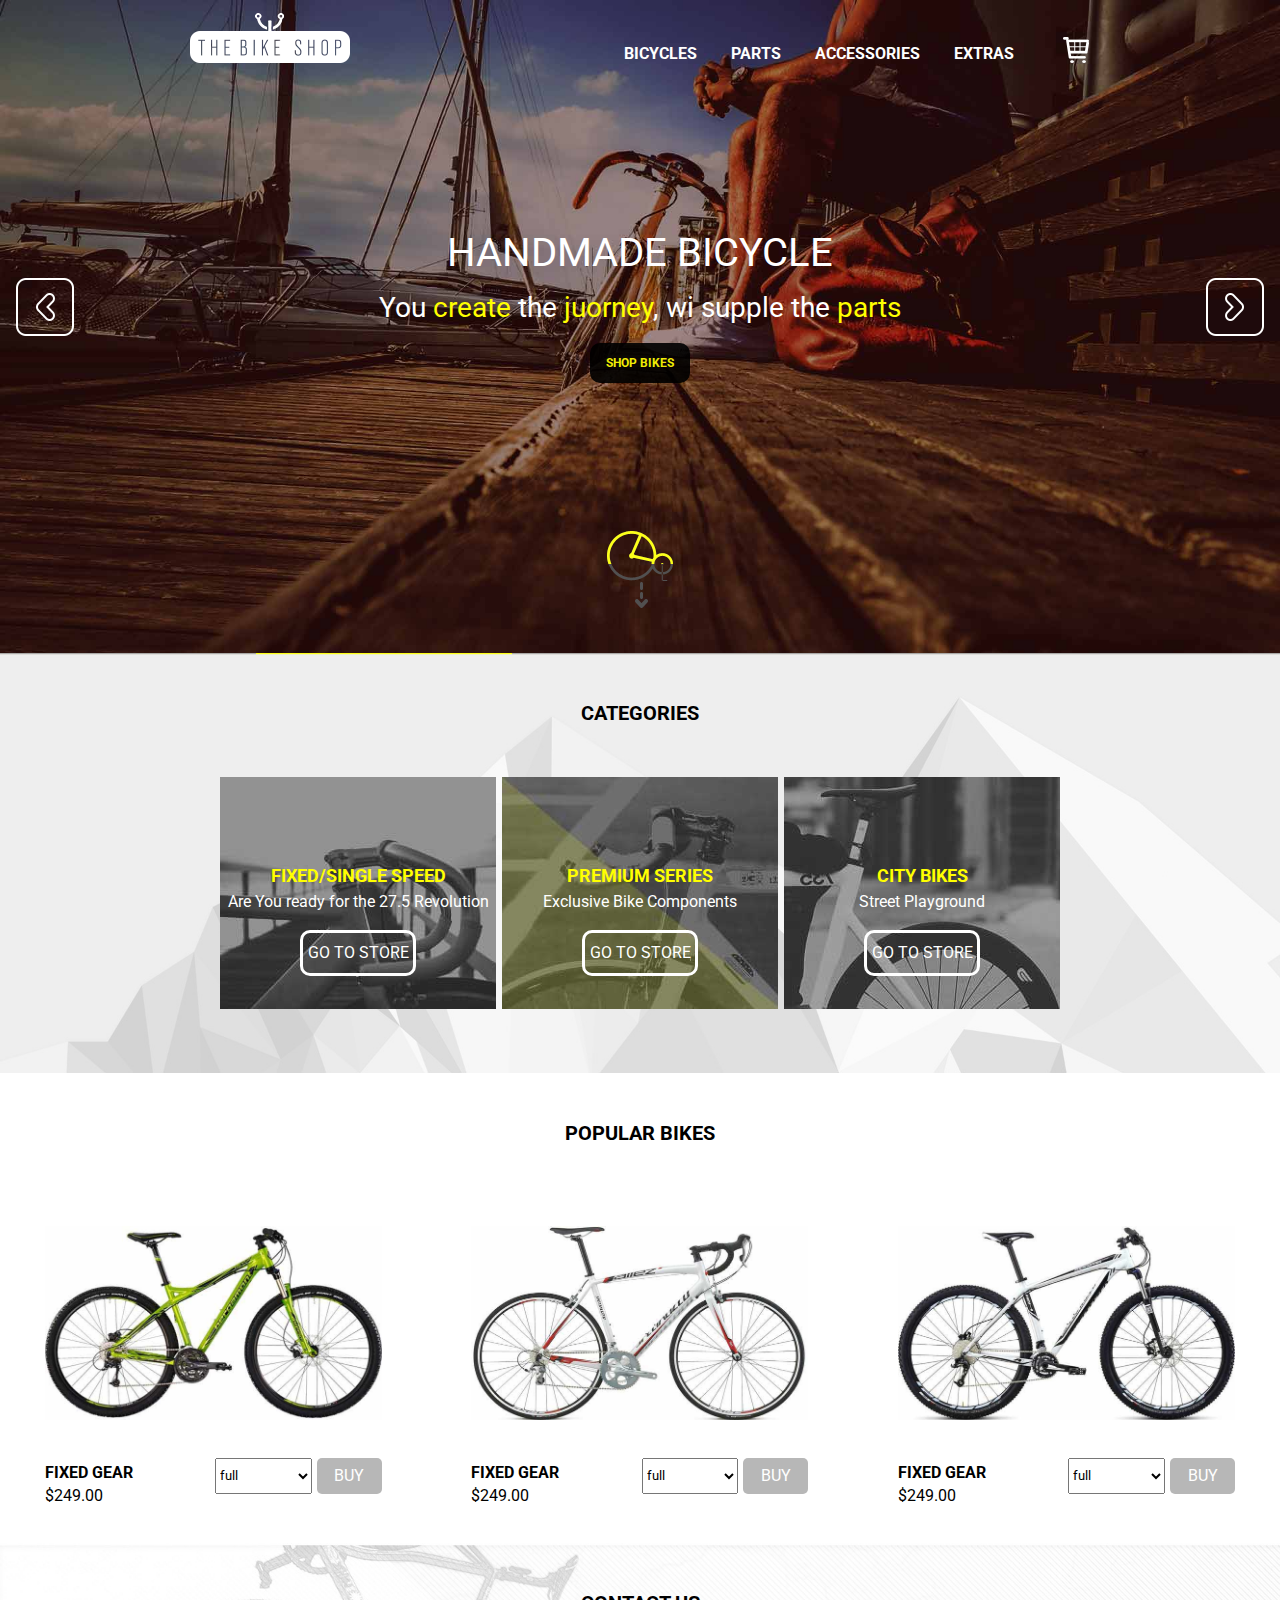
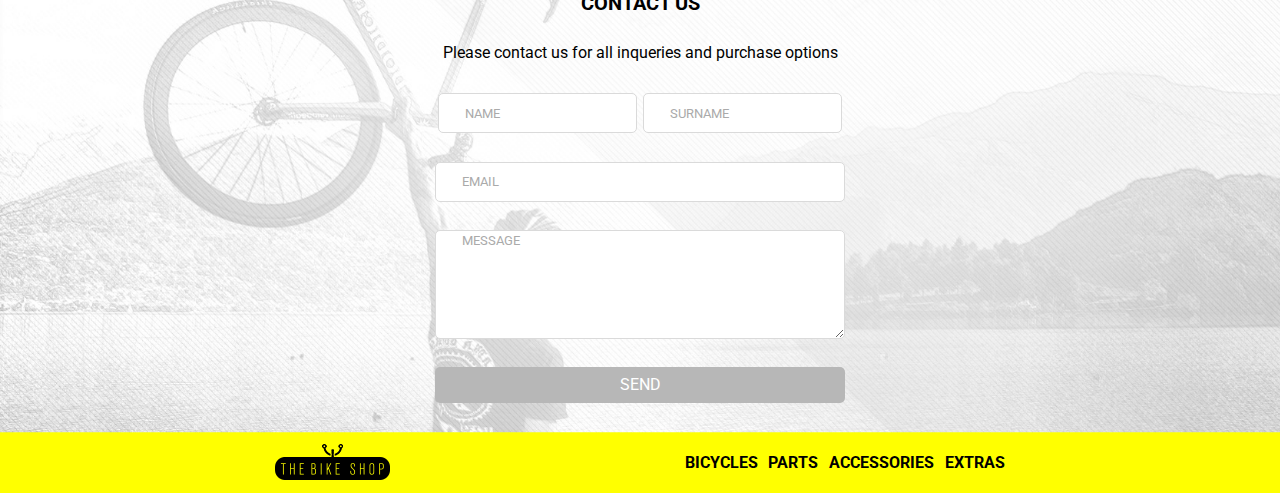
<file: index.html>
<!DOCTYPE html>
<!--
To change this license header, choose License Headers in Project Properties.
To change this template file, choose Tools | Templates
and open the template in the editor.
-->
<html>
    <head>
        <title>TODO supply a title</title>
        <meta charset="UTF-8">
        <meta name="viewport" content="width=device-width">
        <link href="https://fonts.googleapis.com/css?family=Roboto" rel="stylesheet">
        <link rel="stylesheet" type="text/css" href="css/reset.css">
        <link rel="stylesheet" type="text/css" href="css/newcss.css">
         <link rel="stylesheet" type="text/css" href="css/newmedia.css">
         <link rel="stylesheet" type="text/css" href="css/flex.css">
    </head>
    <body>
        <header class="margin flex_wr_centr_start">
            <div id="wrapper_nav" class="flex_wr_bet_end">
                <div><img src="img/header/logo.png" id="img_logo"></div>
                <div id="wrapper_nav_bag" class="flex_wr_bet_end">
                    <nav >
                        <div id="button">MENU</div>
                        <ul class="flex_wr_bet_end">
                            <li data-myid="1">
                                <h2 data-myid="1">BICYCLES</h2>
                                <ul id="1">
                                    <li><a href="#">FIXED/SINGLE SPEED</a></li>
                                    <li><a href="#">SITY BIKES</a></li>
                                    <li><a href="#">PREMIUM SERIES</a></li>
                                </ul>
                            </li>
                            <li data-myid="2">
                                <h2 data-myid="2">PARTS</h2>
                                <ul id="2">
                                    <li><a href="#">FIXED/SINGLE SPEED</a></li>
                                    <li><a href="#">SITY BIKES</a></li>
                                    <li><a href="#">PREMIUM SERIES</a></li>
                                </ul>
                            </li>
                            <li data-myid="3">
                                <h2 data-myid="3">ACCESSORIES</h2>
                                <ul id="3">
                                    <li><a href="#">FIXED/SINGLE SPEED</a></li>
                                    <li><a href="#">SITY BIKES</a></li>
                                    <li><a href="#">PREMIUM SERIES</a></li>
                                    <li><a href="#">SITY BIKES</a></li>
                                    <li><a href="#">PREMIUM SERIES</a></li>
                                </ul>
                            </li>
                            <li data-myid="4">
                                <h2 data-myid="3">EXTRAS</h2>
                                <ul id="4">
                                    <li><a href="#">FIXED/SINGLE SPEED</a></li>
                                    <li><a href="#">SITY BIKES</a></li>
                                    <li><a href="#">PREMIUM SERIES</a></li>
                                </ul>
                            </li>
                            </ul>
                    </nav>
                    <a href=""><img src="img/header/bag.png" id="img_bag"></a>
                </div>
            </div>
            <div id="wrapper_slider" class="flex_wr_bet_center">
                <a href="shop.html"><img src="img/header/slider_left.png" class="cl"></a>
                <div id="slider_content" class="flex_wr_centr_bet">
                    <h1 class="slider_vizible">HANDMADE BICYCLE</h1>
                    <h1>SPEED BICYCLE</h1>
                    <h1>MOUINTAIN BICYCLE</h1>
                    <h3>You <span>create</span> the <span>juorney</span>, wi supple the <span>parts</span></h3>
                    <a href="shop.html" class="flex_wr_centr_centr">SHOP BIKES</a>
                </div>
                <a href="shop.html"><img src="img/header/slider_right.png" class="cl"></a>
            </div>
            <a href="shop.html"><img src="img/header/scroll.png"></a>
        </header>
        <main>
            <section id="categories" class="margin flex_wr_col_start_centr">
                    <h2>CATEGORIES</h2>
                    <div id="categories_content" class="flex_wr_bet_center">
                        <div id="cat_1" class=" cat_block flex_wr_col_end_centr">
                            <h3>FIXED/SINGLE SPEED</h3>
                            <p>Are You ready for the 27.5  Revolution</p>
                            <a href="shop.html"class=" cat_button flex_wr_centr_centr">GO TO STORE</a>
                        </div>
                        <div id="cat_2" class=" cat_block flex_wr_col_end_centr">
                            <h3>PREMIUM SERIES</h3>
                            <p>Exclusive Bike Components</p>
                            <a href="shop.html"class=" cat_button flex_wr_centr_centr">GO TO STORE</a>
                        </div>
                        <div id="cat_3" class="cat_block flex_wr_col_end_centr">
                           <h3>CITY BIKES</h3>
                            <p>Street Playground</p>
                            <a  href="shop.html" class=" cat_button flex_wr_centr_centr">GO TO STORE</a>
                        </div>
                    </div>
            </section>
           <section id="show_bisycles" class="margin flex_wr_col_start_centr">
                <h2>POPULAR BIKES</h2>
                <div id="wrapper_bikes">
                    <div id="bk_1" class="flex_wr_bet_start bk_size">
                        <img src="img/main/bikes/bik1.jpg">
                        <h3>FIXED GEAR <br>$249.00</h3>
                        <form class="flex_wr_bet_center">
                            <select name="option">
                                <option>full</option>
                                <option>medium</option>
                            </select>
                            <a href="shop.html" class="button_buy_send flex_wr_centr_centr">BUY</a>
                        </form>
                    </div>
                    <div id="bk_2" class="flex_wr_bet_start bk_size">
                        <img src="img/main/bikes/bik2.jpg">
                        <h3>FIXED GEAR <br>$249.00</h3>
                        <form class="flex_wr_bet_center">
                            <select name="option">
                                <option>full</option>
                                <option>medium</option>
                            </select>
                            <a href="shop.html" class="button_buy_send flex_wr_centr_centr">BUY</a>
                        </form>
                    </div>
                    <div id="bk_3" class="flex_wr_bet_start bk_size">
                        <img src="img/main/bikes/bik3.jpg">
                        <h3>FIXED GEAR <br>$249.00</h3>
                        <form class="flex_wr_bet_center">
                            <select name="option">
                                <option>full</option>
                                <option>medium</option>
                            </select>
                            <a href="shop.html" class="button_buy_send flex_wr_centr_centr">BUY</a>
                        </form>
                    </div>
                    <div id="bk_4" class="flex_wr_bet_start bk_size">
                        <img src="img/main/bikes/bik4.jpg">
                        <h3>FIXED GEAR <br>$249.00</h3>
                        <form class="flex_wr_bet_center">
                            <select name="option">
                                <option>full</option>
                                <option>medium</option>
                            </select>
                            <a href="shop.html" class="button_buy_send flex_wr_centr_centr">BUY</a>
                        </form>
                    </div>
                    <div id="bk_5" class="flex_wr_bet_start bk_size">
                        <img src="img/main/bikes/bik5.jpg">
                        <h3>FIXED GEAR <br>$249.00</h3>
                        <form class="flex_wr_bet_center">
                            <select name="option">
                                <option>full</option>
                                <option>medium</option>
                            </select>
                            <a href="shop.html" class="button_buy_send flex_wr_centr_centr">BUY</a>
                        </form>
                    </div>
                </div>
            </section>
            <section id="form" class=" margin flex_wr_centr_start">
                <div id="wrapper_form" class="flex_wr_centr_bet">
                <h2>CONTACT US</h2>
                <p>Please contact us for all inqueries and purchase options</p>
                <form action="" class="flex_wr_centr_bet">
                    <div class="flex_wr_ar_center">
                        <input type="text" name="NAME" placeholder="NAME" class="form_area">
                        <input type="text" name="SURNAME" placeholder="SURNAME" class="form_area">
                    </div>
                    <input type="email" name="EMAIL" placeholder="EMAIL" class="form_area">
                    <textarea name="MESSAGE" placeholder="MESSAGE" class="form_area"></textarea>
                    <div id="button_send" class="button_buy_send flex_wr_centr_centr">SEND</div>
                </form>
                </div>
            </section>
        </main>
        <footer class="margin flex_wr_centr_centr">
            <div id="wrapper_footer" class="flex_wr_bet_center">
                <div><img src="img/footer/logo.png"></div>
                <ul class="flex_wr_bet_center">
                    <li><a href="shop.html">BICYCLES</a></li>
                    <li><a href="shop.html">PARTS</a></li>
                    <li><a href="shop.html">ACCESSORIES</a></li>
                    <li><a href="shop.html  ">EXTRAS</a></li>
                </ul>
            </div>
        </footer>
         <script type="text/javascript" src="JS/newjavascript.js"></script>
    </body>
   
</html>
</file>
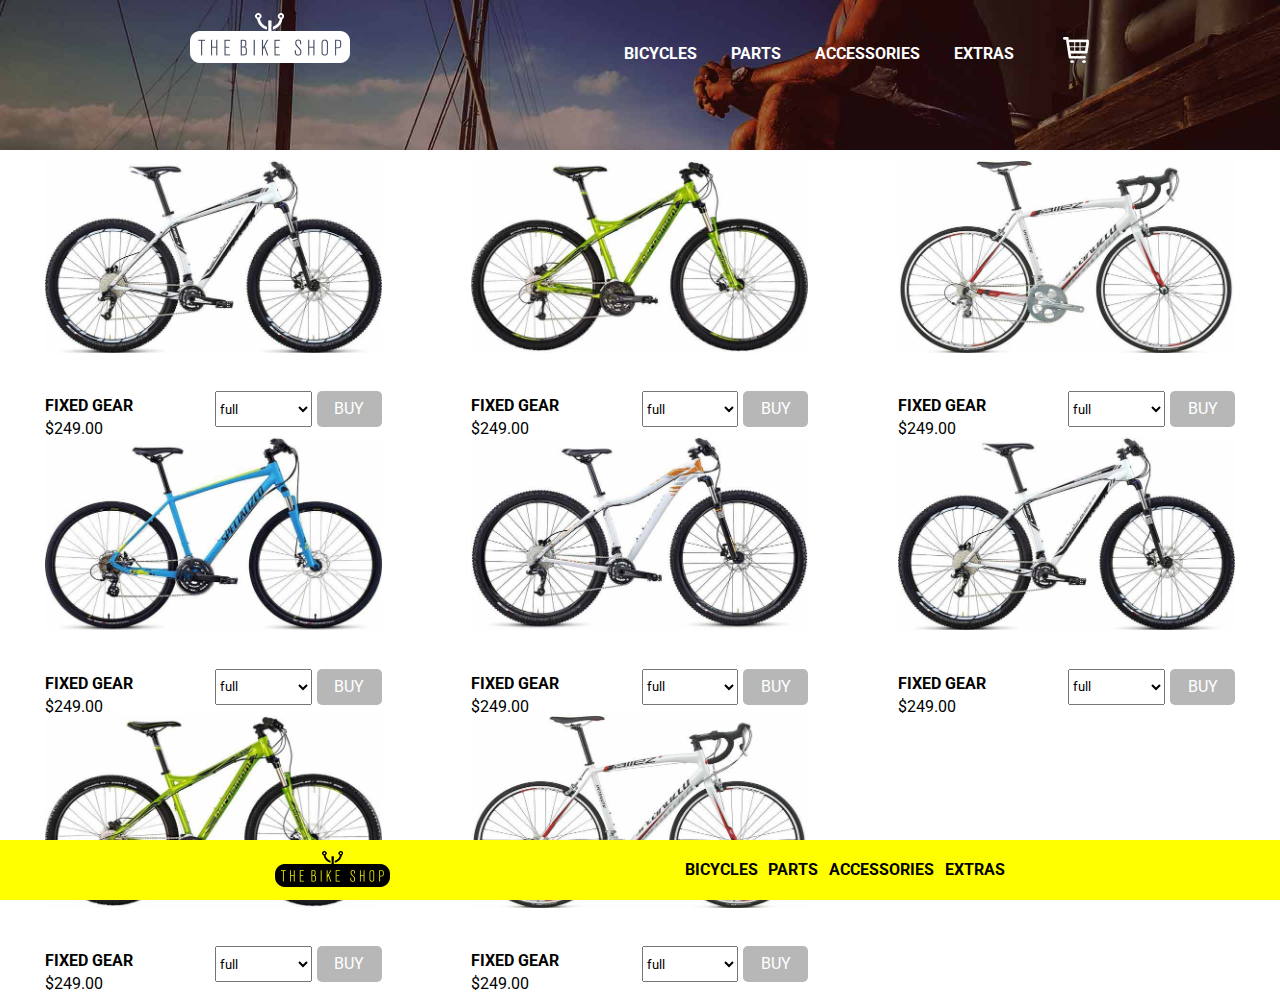
<file: shop.html>
<!DOCTYPE html>
<!--
To change this license header, choose License Headers in Project Properties.
To change this template file, choose Tools | Templates
and open the template in the editor.
-->
<html>
    <head>
        <title>TODO supply a title</title>
        <meta charset="UTF-8">
        <meta name="viewport" content="width=device-width">
        <link href="https://fonts.googleapis.com/css?family=Roboto" rel="stylesheet">
        <link rel="stylesheet" type="text/css" href="css/reset.css">
        <link rel="stylesheet" type="text/css" href="css/shop.css">
        <link rel="stylesheet" type="text/css" href="css/newmedia.css">
        <link rel="stylesheet" type="text/css" href="css/shopmedia.css">
         <link rel="stylesheet" type="text/css" href="css/flex.css">
    </head>
    <body>
        <header class="flex_wr_centr_start">
            <div id="wrapper_nav" class="flex_wr_bet_end">
                <div><img src="img/header/logo.png" id="img_logo"></div>
                <div id="wrapper_nav_bag" class="flex_wr_bet_end">
                    <nav >
                        <div id="button">MENU</div>
                        <ul class="flex_wr_bet_end">
                            <li data-myid="1">
                                <h2 data-myid="1">BICYCLES</h2>
                                <ul id="1">
                                    <li><a href="">FIXED/SINGLE SPEED</a></li>
                                    <li><a href="#">SITY BIKES</a></li>
                                    <li><a href="#">PREMIUM SERIES</a></li>
                                </ul>
                            </li>
                            <li data-myid="2">
                                <h2 data-myid="2">PARTS</h2>
                                <ul id="2">
                                    <li><a href="#">FIXED/SINGLE SPEED</a></li>
                                    <li><a href="#">SITY BIKES</a></li>
                                    <li><a href="#">PREMIUM SERIES</a></li>
                                </ul>
                            </li>
                            <li data-myid="3">
                                <h2 data-myid="3">ACCESSORIES</h2>
                                <ul id="3">
                                    <li><a href="#">FIXED/SINGLE SPEED</a></li>
                                    <li><a href="#">SITY BIKES</a></li>
                                    <li><a href="#">PREMIUM SERIES</a></li>
                                    <li><a href="#">SITY BIKES</a></li>
                                    <li><a href="#">PREMIUM SERIES</a></li>
                                </ul>
                            </li>
                            <li data-myid="4">
                                <h2 data-myid="3">EXTRAS</h2>
                                <ul id="4">
                                    <li><a href="#">FIXED/SINGLE SPEED</a></li>
                                    <li><a href="#">SITY BIKES</a></li>
                                    <li><a href="#">PREMIUM SERIES</a></li>
                                </ul>
                            </li>
                        </ul>
                    </nav>
                    <a href="#"><img src="img/header/bag.png" id="img_bag"></a>
                </div>
            </div>
        </header>
        <main class="margin margin_1350 flex_wr_start_start ">
           <div class="flex_wr_bet_start bk_size">
                        <img src="img/main/bikes/bik3.jpg">
                        <h3>FIXED GEAR <br>$249.00</h3>
                        <form class="flex_wr_bet_center">
                            <select name="option">
                                <option>full</option>
                                <option>medium</option>
                            </select>
                            <a href="shop.html" class="button_buy_send flex_wr_centr_centr">BUY</a>
                        </form>
                    </div>
             <div class="flex_wr_bet_start bk_size">
                        <img src="img/main/bikes/bik1.jpg">
                        <h3>FIXED GEAR <br>$249.00</h3>
                        <form class="flex_wr_bet_center">
                            <select name="option">
                                <option>full</option>
                                <option>medium</option>
                            </select>
                            <a href="shop.html" class="button_buy_send flex_wr_centr_centr">BUY</a>
                        </form>
                    </div>
             <div class="flex_wr_bet_start bk_size">
                        <img src="img/main/bikes/bik2.jpg">
                        <h3>FIXED GEAR <br>$249.00</h3>
                        <form class="flex_wr_bet_center">
                            <select name="option">
                                <option>full</option>
                                <option>medium</option>
                            </select>
                            <a href="shop.html" class="button_buy_send flex_wr_centr_centr">BUY</a>
                        </form>
                    </div>
             <div class="flex_wr_bet_start bk_size">
                        <img src="img/main/bikes/bik4.jpg">
                        <h3>FIXED GEAR <br>$249.00</h3>
                        <form class="flex_wr_bet_center">
                            <select name="option">
                                <option>full</option>
                                <option>medium</option>
                            </select>
                            <a href="shop.html" class="button_buy_send flex_wr_centr_centr">BUY</a>
                        </form>
                    </div>
             <div class="flex_wr_bet_start bk_size">
                        <img src="img/main/bikes/bik5.jpg">
                        <h3>FIXED GEAR <br>$249.00</h3>
                        <form class="flex_wr_bet_center">
                            <select name="option">
                                <option>full</option>
                                <option>medium</option>
                            </select>
                            <a href="shop.html" class="button_buy_send flex_wr_centr_centr">BUY</a>
                        </form>
                    </div>
             <div class="flex_wr_bet_start bk_size">
                        <img src="img/main/bikes/bik3.jpg">
                        <h3>FIXED GEAR <br>$249.00</h3>
                        <form class="flex_wr_bet_center">
                            <select name="option">
                                <option>full</option>
                                <option>medium</option>
                            </select>
                            <a href="shop.html" class="button_buy_send flex_wr_centr_centr">BUY</a>
                        </form>
                    </div>
             <div class="flex_wr_bet_start bk_size">
                        <img src="img/main/bikes/bik1.jpg">
                        <h3>FIXED GEAR <br>$249.00</h3>
                        <form class="flex_wr_bet_center">
                            <select name="option">
                                <option>full</option>
                                <option>medium</option>
                            </select>
                            <a href="shop.html" class="button_buy_send flex_wr_centr_centr">BUY</a>
                        </form>
                    </div>
             <div class="flex_wr_bet_start bk_size">
                        <img src="img/main/bikes/bik2.jpg">
                        <h3>FIXED GEAR <br>$249.00</h3>
                        <form class="flex_wr_bet_center">
                            <select name="option">
                                <option>full</option>
                                <option>medium</option>
                            </select>
                            <a href="shop.html" class="button_buy_send flex_wr_centr_centr">BUY</a>
                        </form>
                    </div>
        </main>
        <footer class="flex_wr_centr_centr">
            <div id="wrapper_footer" class="flex_wr_bet_center">
                <div><img src="img/footer/logo.png"></div>
                <ul class="flex_wr_bet_center">
                    <li><a href="#">BICYCLES</a></li>
                    <li><a href="#">PARTS</a></li>
                    <li><a href="#">ACCESSORIES</a></li>
                    <li><a href="#">EXTRAS</a></li>
                </ul>
            </div>
        </footer>
        <script type="text/javascript" src="JS/shopjavascript.js"></script>
    </body>
   
</html>
</file>
<file: css/newcss.css>
*{
font-family:Roboto !important}
a {text-decoration: none}
header {
    flex-basis: 100vw;
    max-width: 1920px;
    height: 51.04vw;
    max-height: 980px;
    background: gray url(../img/header/back.jpg);
    background-size: 100% 100%;
}
#wrapper_nav {
    flex-basis:57.3vw;
    max-width: 1100px;
    min-width: 900px;
    margin: 1.05vw
}
#wrapper_nav_bag {
    flex-basis:24.27vw;
    max-width: 466px;
    min-width: 466px;
}
header nav {
    width: 390px;}
#button {display: none}
header nav ul {
    color: #fff;
    font-weight: bold;
    line-height: 1.6em;
}
header nav>ul h2:hover {cursor: pointer}
header nav ul ul {
    position: absolute;
    max-height: 0px;
    overflow: hidden;
}
header nav a {color: #000}
/*header slider
*
*
*/
#wrapper_slider {
    flex-basis: 97.65vw;
    max-width: 1865px;
    min-width: 350px;
    margin-top: 15.62vw;
}
#slider_content  {
    flex-basis: 525px;
    height: 8.85vw;
    max-height: 170px;
    min-height: 150px;
}
header h1 {
    font-size: 40px;
    color: #fff;
    display: none;
    opacity: 0;
}
#slider_content h3 {
    font-size: 28px;
    color: #fff;
}
#slider_content h3 span {
    color: yellow;
}
#slider_content a{
    flex-basis: 6.5vw;
    max-width: 125px;
    min-width: 100px;
    height: 2.23vw;
    max-height: 43px;
    min-height: 40px;
    background: #000;
    opacity: 0.9;
    border-radius: 10px;
    color: yellow;
    font-size: 12px;
    font-weight: bold;
    transition: all 0.5s
}
#slider_content a:hover {
    color: #000;
    background: yellow;
}
header>a {margin-top: 14.52vw}
/* main
*
* categories
*/

main h2{
    font-size: 20px;
    font-weight: bold;
    margin-top:3.9vw;
}

#categories {
    flex-basis: 100vw;
    height: 32.81vw;
    max-height: 630px;
    min-height: 320px;
    background: gray url(../img/main/mountains.jpg);
    background-size: 100% 100%;
}
#categories_content {
    width: 57.29vw;
    max-width: 1100px;
    min-width: 840px;
    margin-top: 4.2vw;
}
.cat_block {
    flex-basis: 17.96vw;
    max-width: 345px;
    min-width: 276px;
    height: 15.10px;
    max-height: 290px;
    min-height: 232px;
}


#cat_1 {
    background: gray url(../img/main/c1.jpg);
}
#cat_2 {
    background: gray url(../img/main/c2.jpg);
}
#cat_3 {
    background: gray url(../img/main/c3.jpg);
}
#categories_content h3 {
    font-size: 18px;
    font-weight: bold;
    color: yellow;
    margin-bottom: 0.72vw;
}
#categories_content p{
    font-size: 16px;
    color: #fff;
    margin-bottom: 1.51vw
}
.cat_button {
    color: #fff;
    flex-basis: 125vw;
    max-width: 125px;
    min-width: 110px;
    height: 2.08vw;
    max-height: 40px;
    min-height: 40px;
    border: 3px solid #fff;
    border-radius: 10px;
    margin-bottom: 2.6vw;
}
.cat_button:hover {
    background: rgba(136, 132, 130, 0.5)
}
/* блок show_bikes
*
*
*/
#show_bisycles {
    flex-basis: 100vw;
    max-width: 1920px;
    height: 33.07vw;
    max-height: 635px;
    min-height: 470px;
    background: #fff;
    overflow-x: hidden;
}
#wrapper_bikes {
    width: 100%;
    margin-top:6.51vw;
    position: relative;
}
 #wrapper_bikes img {
     width: 100%;
     margin-bottom:3.0vw;
 }
 #wrapper_bikes h3:first-line {
     line-height: 30px;
     font-weight: bold}
 #wrapper_bikes form {
      flex-basis: 13.02vw;
      max-width: 250px;
      min-width: 160px;      
 }
 #wrapper_bikes form a {
     flex-basis: 4.94vw;
     max-width: 95px;
     min-width: 65px    ;
 }  
    #wrapper_bikes form select {
     flex-basis: 7.55vw;
     max-width: 145px;
     min-width: 85px;
     height: 36px;}
 .bk_size{
     width: 26.33%;
     max-width: 500px;
     margin: 0 3.5%;
     position: absolute;
     transition: left 2.0s;
 } 
 #bk_1 {left: 0.00%;}
 #bk_2 {left: 33.33%;}
 #bk_3 {left: 66.66%;}
 #bk_4 {left: 100.00%;}
 #bk_5 {left: 100.00%;}
/* раздел форма обратной связи
*
*
*/
#form {
    flex-basis: 100vw;
    max-width: 1920px;
    height: 33.23vw;
    max-height: 638px;
    min-height: 490px;
    background: gray url(../img/main/background_form.jpg);
    background-size: 100% 100%;
}
#wrapper_form {
    flex-basis: 23.7vw;
    max-width: 455px;
    min-width: 410px;
    height: 25.5vw;
    max-height: 490px;
    min-height: 410px;
    margin-top: 3.9vw;
}
#wrapper_form form {
    flex-basis: 100%;
    height: 17.96vw;
    max-height: 345px;
    min-height: 310px;
}
#button_send {flex-basis: 100%}
#wrapper_form h2 {margin: 0;}
#wrapper_form form>div {width: 100.00%;}
#wrapper_form form>div input {width: 47.25%;}
#wrapper_form form textarea {
    height: 33%;
    max-height: 150px;
    min-height: 100px;
}
#wrapper_form form input::placeholder,#wrapper_form form textarea::placeholder {
    color: #aaaaaa;
    padding-left: 24px;
}
/* footer
*
*
*/
footer { 
    flex-basis: 100vw;
    max-width: 1920px;
    height: 3.65vw;
    max-height: 70px;
    min-height: 60px;
    background: yellow;
}
#wrapper_footer {
    flex-basis:56.98%;
    min-width: 330px;
}
#wrapper_footer ul {
    flex-basis: 34.24%;
    min-width: 320px;
    font-weight: bold;
}
footer a {color: #000;}
/*classes
*
*
*/
.nav_1 {
    background: yellow;
    border-top-left-radius: 6px;
    border-top-right-radius: 6px;
    color: #000;
    max-height: 480px;
   
}
.nav_2 {
    background: yellow;
    color: #000;
    border-top-right-radius: 5px;
    border-bottom-right-radius: 5px;
    border-bottom-left-radius: 5px;
    max-height: 180px;
    transition: max-height 1.0s;
}
.slider_vizible{
    display: block;
    opacity: 1;
    
}

.button_buy_send{
    color: #fff;
    height: 36px;
    border-radius: 5px;
    background: #b7b7b7;
}
.button_buy_send:hover {background: #a5a4a4;}
.margin {margin: 0 auto;}
.form_area {
    width: 100%;
    height: 36px;
    border: 1px solid #dadada;
    border-radius: 5px;
}
</file>
<file: css/newmedia.css>
/*
T   ;wsqwdxA change this license header, choose License Headers in Project Properties.

To change this template file, choose Tools | Templates
and open the template in the editor.
*/
/* 
    Created on : 22.04.2018, 16:59:42
    Author     : hp
*/
@media screen and (min-width: 1920px){
    header {
        width: 1920px;
        height: 980px;
    }
    main h2{margin-top: 75px;}
     #categories {
        width: 1920px;
        height: 630px;
    }
    #wrapper_nav {margin-top: 20px;}
    #wrapper_slider {margin-top: 300px;}
    header>a {margin-top: 280px;}
    #categories_content h3 {margin-bottom: 14px;}
    #categories_content p {margin-bottom: 29px;}
    .cat_button {margin-bottom: 50px;}
    #wrapper_bikes img {margin-bottom: 57px;}
    #wrapper_bikes  {margin-top: 125px}
}
@media screen and (max-width:1550px){
    header>a {margin-top: 11.52vw}
}
@media screen and (max-width:1350px){
    #wrapper_slider {margin-top: 12.0vw}
    #form {background-size: auto 100%;  }
}
@media screen and (max-width:1150px){
    header>a {margin-top: 8.0vw}
    main h2{margin-top:2.8vw;}
    #categories_content {margin-top: 2.8vw}
    #show_bisycles {min-height: 400px}
}
@media screen and (max-width:992px){
    #wrapper_nav {min-width: 700px;}
    #img_logo {width: 80%;}
    header h1 {font-size: 35px;}
    #slider_content {min-height: 130px}
    #slider_content h3 {font-size: 25px;}
    header>a img {width: 80%}
    
}
@media screen and (max-width:850px){
    header>a {margin-top: .0vw;}
    #categories {min-height: 470px}
    #categories_content{
        width: 276px;
        min-width: 276px;
    }
    .cat_block{min-height: 132px;}
   #categories_content h3 {font-size: 16px;}
   #categories_content p {font-size: 16px;}
}
@media screen and (max-width:768px){
    #wrapper_nav {min-width: 600px;}
    #img_logo {width:110px }
     #wrapper_nav_bag nav {
        width: 300px;
        position: relative;
        background: #5d5555;
        line-height: 40px;
    }
    #wrapper_nav_bag nav>ul {
        background:#6f6767;
        line-height: 30px;
        position: absolute;
        max-height: 0px;
        overflow: hidden;
        z-index: 2;
    }
    
    #wrapper_nav_bag nav ul {border-radius: 0px;}
   #wrapper_nav_bag nav>ul:hover {max-height: 350px;}
    #wrapper_nav_bag nav>ul li {
        width: 300px;
        border-bottom: 1px solid #fff;
        border-radius: 0px;
    }
    #wrapper_nav_bag nav>ul h2{padding-left: 10px}
    #wrapper_nav_bag {min-width: 340px}
    #button {
        display: block;
        padding-left:  10px;    
    }
   
    #button:hover + ul{max-height: 350px;}
    #wrapper_slider {margin-top: 12.0vw}
    .cl {width: 40px;   }
    header h1 {font-size: 30px;}
    #slider_content {min-height: 120px}
    #slider_content h3 {font-size: 25px;}
    header>a {margin-top: 2.0vw}
    #show_bisycles {min-height: 365px}
    #wrapper_bikes {min-height: 270px;}
    .bk_size{width: 43.0%} 
    #bk_1 {left: 0.00%;}
    #bk_2 {left: 50.00%;}
    #bk_3 {left: 100.100%;}
    #bk_4 {left: 100.00%;}
    #bk_5 {left: 100.00%;}
    #wrapper_form {min-width: 320px;}
}
@media screen and (max-width:650px){
  #wrapper_nav {min-width: 500px}
  #img_logo {width:90px}
  #wrapper_nav_bag nav {line-height: 30px}
  #img_bag {width: 24px}
  .cl {width: 25px}
  header h1 {font-size: 20px}
  #slider_content {
      flex-basis: 281px;
      min-height: 75px
  }
  #slider_content h3 {font-size: 15px;}
  #slider_content a {
      min-width:85px;
      min-height: 35px
  }
  header>a {margin-top: 4vw}
  header a img {width: 30px}
}
@media screen and (max-width:576px){
    #wrapper_nav {min-width: 340px}
    #wrapper_nav_bag {margin-top: 1vw}
    #wrapper_slider {margin-top: 5vw}
}
@media screen and (max-width:500px){
    #show_bisycles {min-height: 340px}
}
@media screen and (max-width: 450px){
    header {height: 60vw}
    .cl{width: 30px;}
    header>a {margin-top: 2vw}
    #show_bisycles {min-height: 335px}
}
</file>
<file: css/flex.css>
/*
To change this license header, choose License Headers in Project Properties.
To change this template file, choose Tools | Templates
and open the template in the editor.
*/
/* 
    Created on : 22.04.2018, 21:03:44
    Author     : hp
*/

/*flex
*
*
*/
.flex_wr_centr_start {
    display: flex;
    flex-wrap: wrap;
    justify-content: center;
    align-items: flex-start;
    align-content: flex-start;
} 
.flex_wr_centr_centr {
    display: flex;
    flex-wrap: wrap;
    justify-content: center;
    align-items: center;
    align-content: center;
} 
.flex_wr_centr_bet {
    display: flex;
    flex-wrap: wrap;
    justify-content: center;
    align-items: flex-start;
    align-content: space-between;
} 
.flex_wr_bet_start {
   display: flex;
   flex-wrap: wrap;
   justify-content: space-between;
    align-items: flex-start;
    align-content: flex-start;  
}
.flex_wr_bet_center {
   display: flex;
   flex-wrap: wrap;
   justify-content: space-between;
    align-items: center;
    align-content: center;  
}
.flex_wr_bet_end {
   display: flex;
   flex-wrap: wrap;
   justify-content: space-between;
    align-items: flex-end;
    align-content: flex-end;  
}
.flex_wr_ar_center {
   display: flex;
   flex-wrap: wrap;
   justify-content: space-around;
   align-items: center;
   align-content: center;
}
.flex_nwr_ar_center {
   display: flex;
   flex-wrap: nowrap;
   justify-content: space-around;
   align-items: center;
   align-content: center;
}
.flex_wr_start_start {
   display: flex;
   flex-wrap: wrap;
   justify-content: flex-start;
   align-items: flex-start;
   align-content: flex-start;
}
.flex_nwr_start_center {
   display: flex;
   flex-wrap: nowrap;
   justify-content: flex-start;
   align-items: center;
   align-content: center;
}
.flex_wr_col_end_centr{
    display: flex;
    flex-wrap: wrap;
    flex-direction: column;
    justify-content: flex-end;
    align-items: center;
    align-content: center;
} 
.flex_wr_col_start_centr{
    display: flex;
    flex-wrap: wrap;
    flex-direction: column;
    justify-content: flex-start;
    align-items: center;
    align-content: center;
}
</file>
<file: css/shop.css>
*{
font-family:Roboto !important}
a {text-decoration: none}
header {
    width:100vw;
    max-width: 1920px;
    height: 10.41vw;
    max-height: 200px;
    min-height: 150px;
    background: gray url(../img/header/back.jpg);
    background-size: 100% auto;
    position: fixed;
    top: 0px
    
}
#wrapper_nav {
    flex-basis:57.3vw;
    max-width: 1100px;
    min-width: 900px;
    margin: 1.05vw
}
#wrapper_nav_bag {
    flex-basis:24.27vw;
    max-width: 466px;
    min-width: 466px;
}
header nav {width: 390px}
#button {display: none}
header nav ul {
    color: #fff;
    font-weight: bold;
    line-height: 1.6em;
}
header nav>ul h2:hover {cursor: pointer}
header nav ul ul {
    position: absolute;
    max-height: 0px;
    overflow: hidden;
}
header nav a {color: #000}
main { 
    flex-basis: 100vw;
    max-width: 1920px;
}
main h2{
    font-size: 20px;
    font-weight: bold;
    margin-top:3.9vw;
}
main img {
     width: 100%;
     margin-bottom:3.0vw;
 }
 main h3:first-line {
     line-height: 30px;
     font-weight: bold}
 main form {
      flex-basis: 13.02vw;
      max-width: 250px;
      min-width: 160px;      
 }
 main form a {
     flex-basis: 4.94vw;
     max-width: 95px;
     min-width: 65px    ;
 }  
 main form select {
     flex-basis: 7.55vw;
     max-width: 145px;
     min-width: 85px;
     height: 36px;}
 .bk_size{
     width: 26.33%;
     max-width: 500px;
     margin: 0 3.5%;
     
 } 
footer{
    position: fixed;
    bottom: 0%;
    width: 100vw;
    max-width: 1920px;
    height: 3.65vw;
    max-height: 70px;
    min-height: 60px;
    background: yellow;
}
#wrapper_footer {
    flex-basis:56.98%;
    min-width: 330px;
}
#wrapper_footer ul {
    flex-basis: 34.24%;
    min-width: 320px;
    font-weight: bold;
}
footer a {color: #000;}
/*classes
*
*
*/
.nav_1 {
    background: yellow;
    border-top-left-radius: 6px;
    border-top-right-radius: 6px;
    color: #000
}
.nav_2 {
    background: yellow;
    color: #000;
    border-top-right-radius: 5px;
    border-bottom-right-radius: 5px;
    border-bottom-left-radius: 5px;
    max-height: 180px;
    transition: max-height 1.0s;
}
.slider_vizible{
    display: block;
    opacity: 1;
}

.button_buy_send{
    color: #fff;
    height: 36px;
    border-radius: 5px;
    background: #b7b7b7;
}
.button_buy_send:hover {background: #a5a4a4;}
.margin {margin: 10.9vw auto 0;}
.form_area {
    width: 100%;
    height: 36px;
    border: 1px solid #dadada;
    border-radius: 5px;
}
</file>
<file: css/shopmedia.css>
/*
To change this license header, choose License Headers in Project Properties.
To change this template file, choose Tools | Templates
and open the template in the editor.
*/
/* 
    Created on : 22.04.2018, 16:59:42
    Author     : hp
*/
@media screen and (min-width: 1920px){
    header {left: calc((100vw - 1920px)/2)}
    footer {left: calc((100vw - 1920px)/2)}
}
@media screen and (max-width:1350px){
    .margin {margin-top: 160px}
}
@media screen and (max-width:450px){
    .margin {margin-top: 210px}
}
@media screen and (max-width: 400px){
    header {background-size: 100% 100%}
}
</file>
